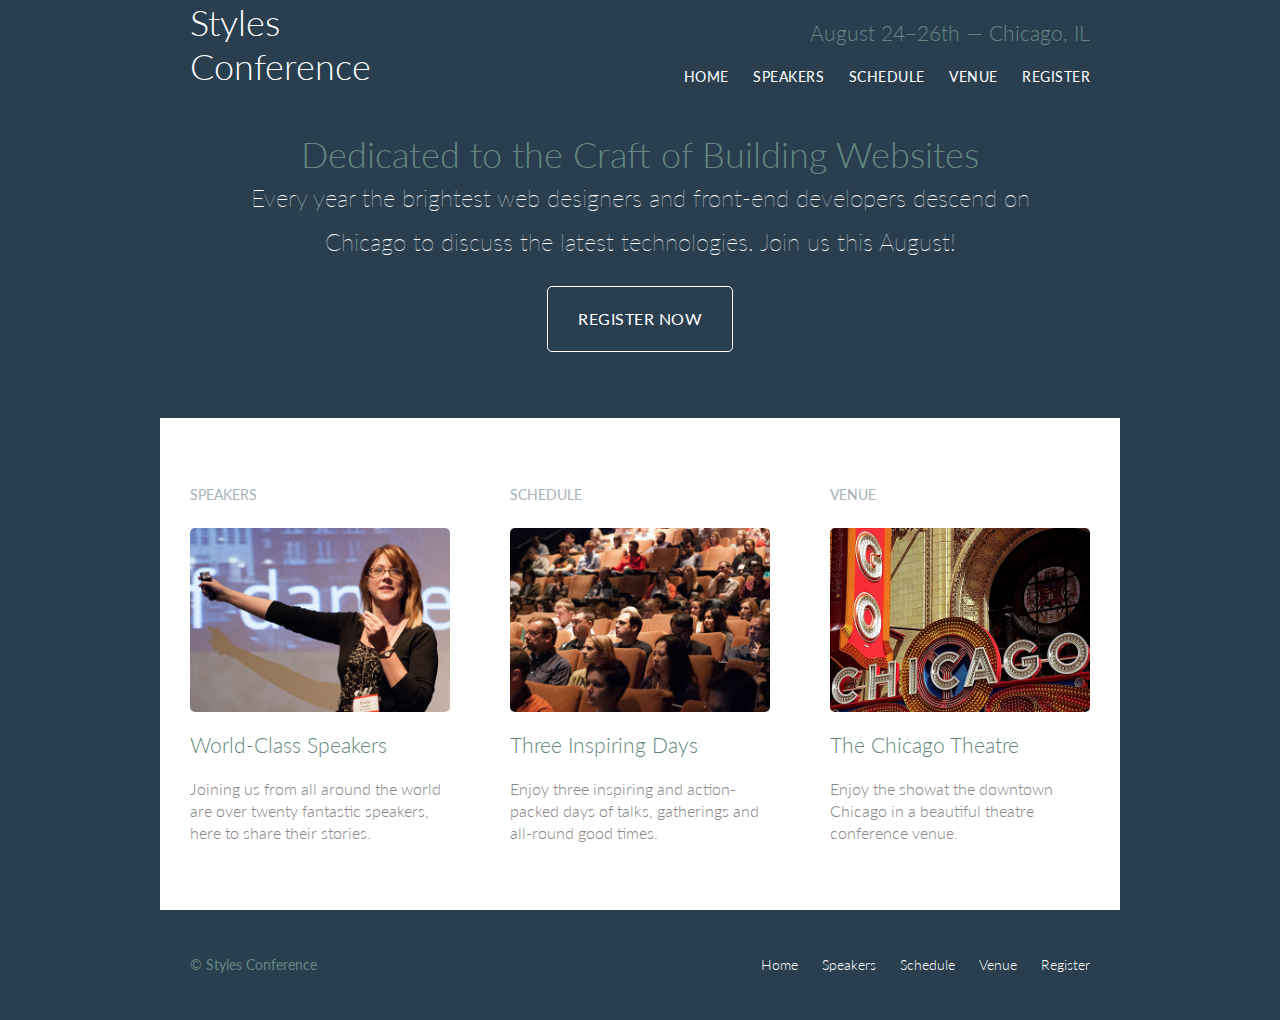
<file: index.html>
<!DOCTYPE html>
<html lang="en">
    <head>
        <link rel="stylesheet" href="assets\stylesheets\style.css">
        <meta charset="utf-8">
        <title>My first page- Styles Conference</title>
        <link rel="stylesheet" href="http://fonts.googleapis.com/css?family=Lato:100,300,400">
    </head>
    <body >
        <header class="primary-header container">
            <h1><a href="index.html">Styles <br> Conference </a></h1>
            <section class="nav header-right-section">
            <h3 class="tagline">August 24&ndash;26th &mdash; Chicago, IL</h3>
            <nav class="nav primary-nav">
              <ul>
            <li><a href="index.html">Home</a></li>
            <li><a href="speakers.html">Speakers</a></li>
            <li><a href="schedule.html">Schedule</a></li>
            <li><a href="venue.html">Venue</a></li>
            <li><a href="register.html">Register</a></li>
            </ul>
            </nav>
            </section>
        </header>
 
    <section class="hero container">
  <h2>Dedicated to the Craft of Building Websites</h2>
  <p>Every year the brightest web designers and front-end developers descend on Chicago to discuss the latest technologies. Join us this August!</p>
  <a href="register.html" class="btn btn-alt">Register Now</a>
</section>
<section class="container section-group row">
    <section class="teaser container">
        <a href="speakers.html">
      <h5>Speakers</h5>
      <img src="assets/images/home/speakers.jpg" alt="Professional Speaker">
      <h3>World-Class Speakers</h3>
        </a>
      <p>Joining us from all around the world are over twenty fantastic speakers, here to share their stories.</p>
    </section>
    <section class="teaser container">
        <a href="schedule.html">
        <h5>Schedule</h5>
        <img src="assets/images/home/schedule.jpg" alt="Schedule of Program">
        <h3>Three Inspiring Days</h3>
        </a>
        <p>Enjoy three inspiring and action-packed days of talks, gatherings and all-round good times.</p>
      </section>
      <section class="teaser container">
        <a href="venue.html">
        <h5>Venue</h5>
        <img src="assets/images/home/venue.jpg" alt="Venue of the program">
        <h3>The Chicago Theatre</h3>
        </a>
        <p>Enjoy the showat the downtown Chicago in a beautiful theatre conference venue.</p>
      </section>
  
  
  </section>
  <footer class="container primary-footer">
    <small>&copy; Styles Conference</small>
    <nav class="nav">
      <ul>
        <li><a href="index.html">Home</a></li>
        <li><a href="speakers.html">Speakers</a></li>
        <li><a href="schedule.html">Schedule</a></li>
        <li><a href="venue.html">Venue</a></li>
        <li><a href="register.html">Register</a></li>
        </ul>
    </nav>

  </footer>

  <!-- <div class="hotdog">
    <p>...</p>
    <p>...</p>
    <p class="mustard">...</p>
  </div> -->

       </body>
</html>
</file>
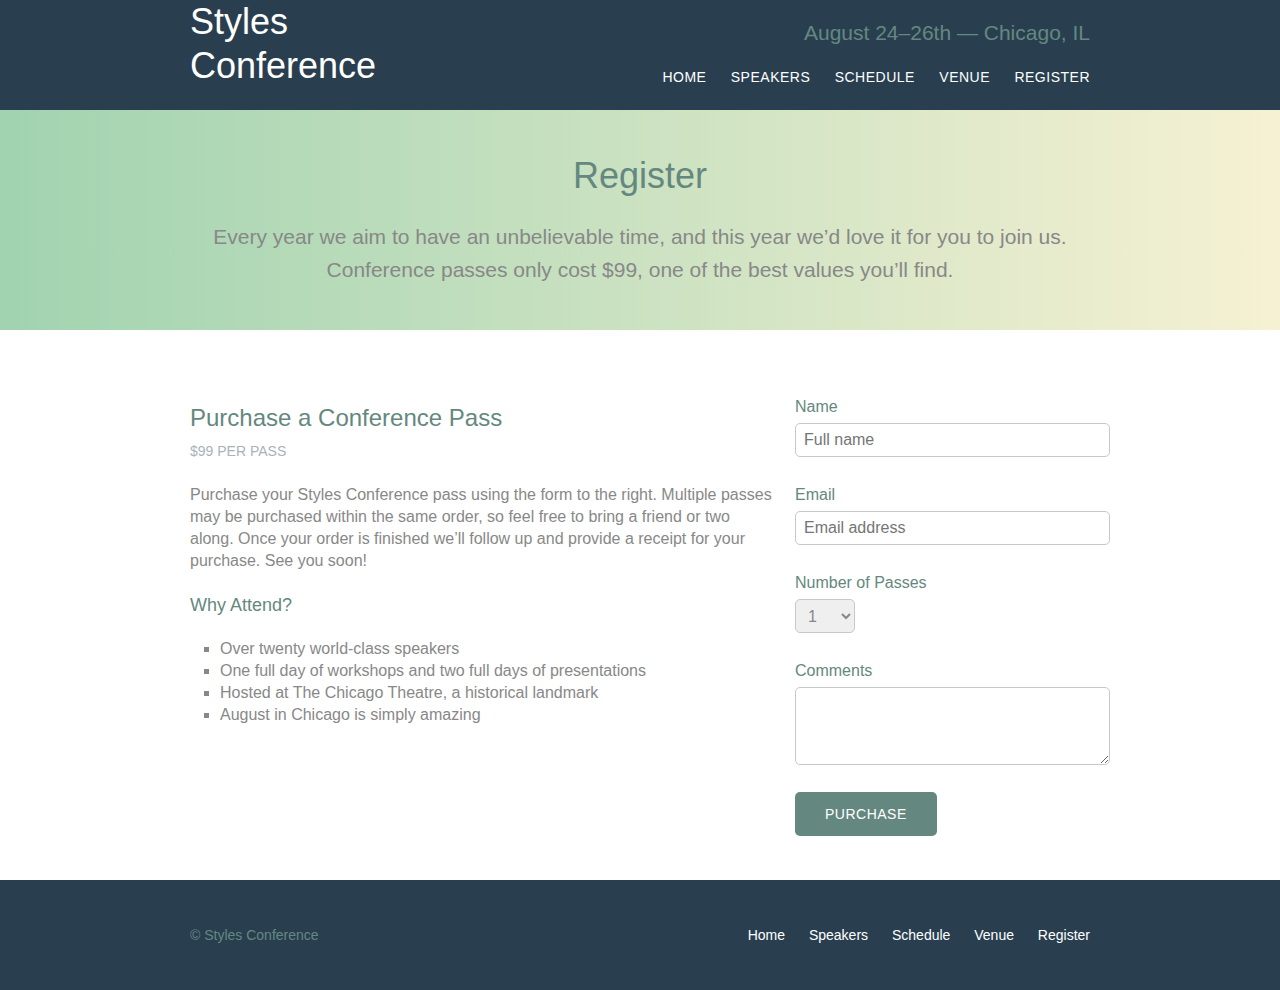
<file: register.html>
<!DOCTYPE html>
<html lang="en">
<head>
    <link rel="stylesheet" href="assets\stylesheets\style.css">
    <meta charset="UTF-8">
    <meta http-equiv="X-UA-Compatible" content="IE=edge">
    <meta name="viewport" content="width=device-width, initial-scale=1.0">
    <title>Register</title>
</head>
<body>
    <header class="primary-header container">
        <h1><a href="index.html">Styles <br> Conference </a></h1>
        <section class="nav header-right-section">
        <h3 class="tagline">August 24&ndash;26th &mdash; Chicago, IL</h3>
        <nav class="nav primary-nav">
            <ul>
                <li><a href="index.html">Home</a></li>
                <li><a href="speakers.html">Speakers</a></li>
                <li><a href="schedule.html">Schedule</a></li>
                <li><a href="venue.html">Venue</a></li>
                <li><a href="register.html">Register</a></li>
                </ul>
        </nav>
        </section>
    </header>

    <section class="row-alt">
        <div class="lead container">
      
          <h1>Register</h1>
      
          <p>Every year we aim to have an unbelievable time, and this year we’d love it for you to join us. Conference passes only cost $99, one of the best values you’ll find.</p>
        
        </div>
      </section>


      <section class="row">
        <section class="register-grid container">
            <div>
                <h2>Purchase a Conference Pass</h2>
                <h5>$99 per Pass</h5>
              
                <p>Purchase your Styles Conference pass using the form to the right. Multiple passes may be purchased within the same order, so feel free to bring a friend or two along. Once your order is finished we&#8217;ll follow up and provide a receipt for your purchase. See you soon!</p>
              
                <h4>Why Attend?</h4>
              
                <ul class="why-attend">
                <li>Over twenty world-class speakers</li>
                  <li>One full day of workshops and two full days of presentations</li>
                  <li>Hosted at The Chicago Theatre, a historical landmark</li>
                  <li>August in Chicago is simply amazing</li>
                </ul>
              
            </div>
            <div>
                <form action="#" method="post">

                    <fieldset class="register-group">
                  
                      <label>
                        Name
                        <input type="text" name="name" placeholder="Full name" required>
                      </label>
                  
                      <label>
                        Email
                        <input type="email" name="email" placeholder="Email address" required>
                      </label>
                  
                      <label>
                        Number of Passes
                        <select name="quantity" required>
                          <option value="1" selected>1</option>
                          <option value="2">2</option>
                          <option value="3">3</option>
                          <option value="4">4</option>
                          <option value="5">5</option>
                        </select>
                      </label> 

                      <label>
                        Comments
                        <textarea name="comments"></textarea>
                      </label>
                  
                    </fieldset>
                  
                    <input class="btn btn-default" type="submit" name="submit" value="Purchase">
                  
                  </form>
            </div>
        </section>
      </section>

    <footer class="container primary-footer">
        <small>&copy; Styles Conference</small>
        <nav class="nav">
            <ul>
                <li><a href="index.html">Home</a></li>
                <li><a href="speakers.html">Speakers</a></li>
                <li><a href="schedule.html">Schedule</a></li>
                <li><a href="venue.html">Venue</a></li>
                <li><a href="register.html">Register</a></li>
                </ul>
        </nav>
      </footer>
</body>
</html>
</file>
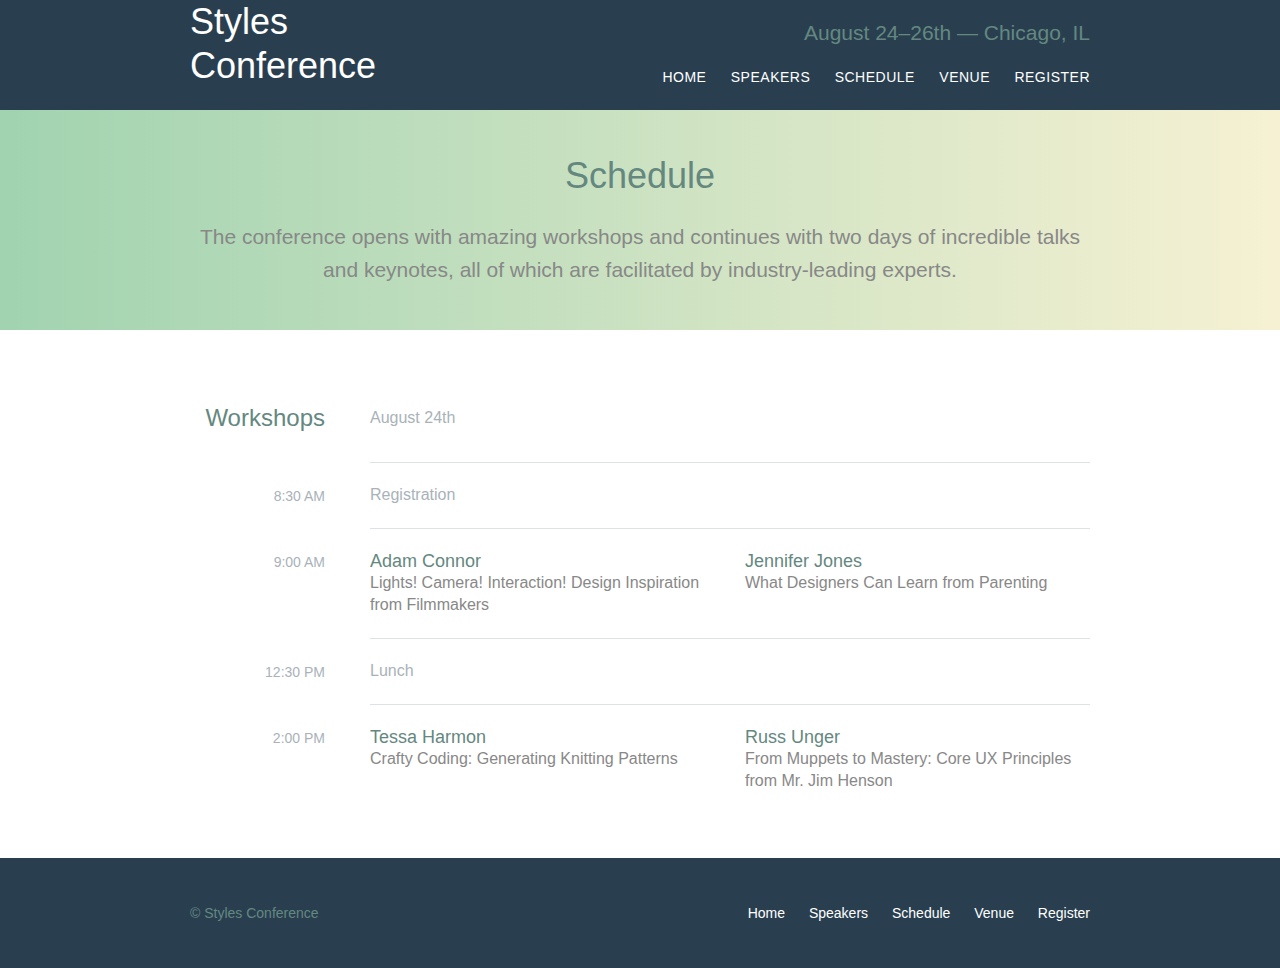
<file: schedule.html>
<!DOCTYPE html>
<html lang="en">
<head>
    <link rel="stylesheet" href="assets\stylesheets\style.css">
    <meta charset="UTF-8">
    <meta http-equiv="X-UA-Compatible" content="IE=edge">
    <meta name="viewport" content="width=device-width, initial-scale=1.0">
    <title>Schedule</title>
</head>
<body>
    <header class="primary-header container">
        <h1><a href="index.html">Styles <br> Conference </a></h1>
        <section class="nav header-right-section">
        <h3 class="tagline">August 24&ndash;26th &mdash; Chicago, IL</h3>
        <nav class="nav primary-nav">
            <ul>
                <li><a href="index.html">Home</a></li>
                <li><a href="speakers.html">Speakers</a></li>
                <li><a href="schedule.html">Schedule</a></li>
                <li><a href="venue.html">Venue</a></li>
                <li><a href="register.html">Register</a></li>
                </ul>
        </nav>
        </section>
    </header>

    <section class="row-alt">
        <div class="lead container">
      
          <h1>Schedule</h1>
      
          <p>The conference opens with amazing workshops and continues with two days of incredible talks and keynotes, all of which are facilitated by industry-leading experts.</p>
       
        </div>
      </section>

      <section class="row">
        <div class="container">
            <table>
                <thead>
                  <tr>
                    <th scope="row">
                      Workshops
                    </th>
                    <td colspan="2" class="schedule-offset">
                      August 24th
                    </td>
                  </tr>
                </thead>
                <tbody>
                  <tr>
                    <th scope="row">
                      <time datetime="08:30:00">8:30 AM</time>
                    </th>
                    <td colspan="2" class="schedule-offset">
                      Registration
                    </td>
                  </tr>
                  <tr>
                    <th scope="row">
                      <time datetime="09:00:00">9:00 AM</time>
                    </th>
                    <td>
                      <a href="speakers.html#adam-connor">
                        <h4>Adam Connor</h4>
                        Lights! Camera! Interaction! Design Inspiration from Filmmakers
                      </a>
                    </td>
                    <td>
                      <a href="speakers.html#jennifer-jones">
                        <h4>Jennifer Jones</h4>
                        What Designers Can Learn from Parenting
                      </a>
                    </td>
                  </tr>
                  <tr>
                    <th scope="row">
                      <time datetime="12:30:00">12:30 PM</time>
                    </th>
                    <td colspan="2" class="schedule-offset">
                      Lunch
                    </td>
                  </tr>
                  <tr>
                    <th scope="row">
                      <time datetime="14:00">2:00 PM</time>
                    </th>
                    <td>
                      <a href="speakers.html#tessa-harmon">
                        <h4>Tessa Harmon</h4>
                        Crafty Coding: Generating Knitting Patterns
                      </a>
                    </td>
                    <td>
                      <a href="speakers.html#russ-unger">
                        <h4>Russ Unger</h4>
                        From Muppets to Mastery: Core UX Principles from Mr. Jim Henson
                      </a>
                    </td>
                  </tr>
                </tbody>
              </table>           
        </div>
      </section>

    <footer class="container primary-footer">
        <small>&copy; Styles Conference</small>
        <nav class="nav">
            <ul>
                <li><a href="index.html">Home</a></li>
                <li><a href="speakers.html">Speakers</a></li>
                <li><a href="schedule.html">Schedule</a></li>
                <li><a href="venue.html">Venue</a></li>
                <li><a href="register.html">Register</a></li>
                </ul>
        </nav>
    
      </footer>
</body>
</html>
</file>
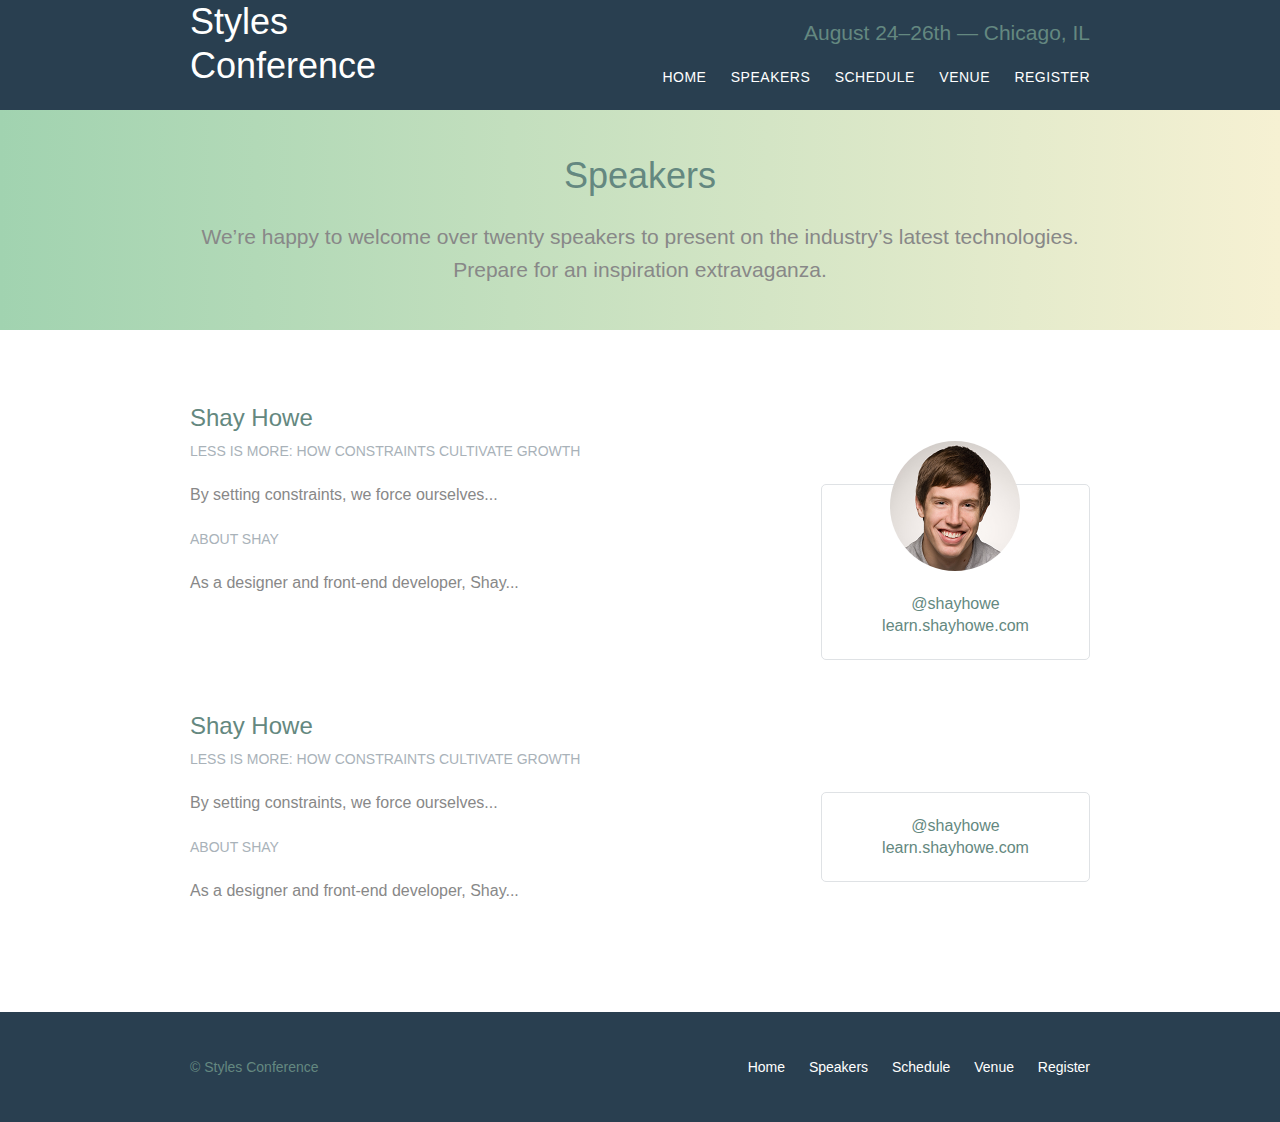
<file: speakers.html>
<!DOCTYPE html>
<html lang="en">
<head>
    <link rel="stylesheet" href="assets\stylesheets\style.css">
    <meta charset="UTF-8">
    <meta http-equiv="X-UA-Compatible" content="IE=edge">
    <meta name="viewport" content="width=device-width, initial-scale=1.0">
    <title>Speakers</title>
</head>
<body>
    <header class="primary-header container">
        <h1><a href="index.html">Styles <br> Conference </a></h1>
        <section class="nav header-right-section">
        <h3 class="tagline">August 24&ndash;26th &mdash; Chicago, IL</h3>
        <nav class="nav primary-nav">
            <ul>
                <li><a href="index.html">Home</a></li>
                <li><a href="speakers.html">Speakers</a></li>
                <li><a href="schedule.html">Schedule</a></li>
                <li><a href="venue.html">Venue</a></li>
                <li><a href="register.html">Register</a></li>
                </ul>
        </nav>
        </section>
    </header>

    <section class="row-alt">
        <div class="lead container">
      
          <h1>Speakers</h1>
      
          <p>We&#8217;re happy to welcome over twenty speakers to present on the industry&#8217;s latest technologies. Prepare for an inspiration extravaganza.</p>
        
        </div>
      </section>
      <section class="row">
        <section id="shay-howe" class="grid speaker container">
            <div class="col-2-3">
             <h2>Shay Howe</h2>
             <h5>Less Is More: How Constraints Cultivate Growth</h5>
             
             <p>By setting constraints, we force ourselves...</p>
             
             <h5>About Shay</h5>
         
             <p>As a designer and front-end developer, Shay...</p>
            </div>
             <aside class="col-1-3">
                <div class="speaker-info">
                    <img src="assets/images/speakers/shay-howe.jpg" alt="Shay-howe">
                    <ul>
                      <li><a href="https://twitter.com/shayhowe">@shayhowe</a></li>
                      <li><a href="http://learn.shayhowe.com/">learn.shayhowe.com</a></li>
                    </ul>
                  </div>
            </aside>
                    
        </section>
        <section id="shay-howe" class="grid speaker container">
            <div class="col-2-3">
             <h2>Shay Howe</h2>
             <h5>Less Is More: How Constraints Cultivate Growth</h5>
             
             <p>By setting constraints, we force ourselves...</p>
             
             <h5>About Shay</h5>
         
             <p>As a designer and front-end developer, Shay...</p>
            </div>
             <aside class="col-1-3">
                <div class="speaker-info">

                    <ul>
                      <li><a href="https://twitter.com/shayhowe">@shayhowe</a></li>
                      <li><a href="http://learn.shayhowe.com/">learn.shayhowe.com</a></li>
                    </ul>
                  </div>
            </aside>
            
           
        </section>
      </section>

    <footer class="container primary-footer">
        <small>&copy; Styles Conference</small>
        <nav class="nav">
            <ul>
                <li><a href="index.html">Home</a></li>
                <li><a href="speakers.html">Speakers</a></li>
                <li><a href="schedule.html">Schedule</a></li>
                <li><a href="venue.html">Venue</a></li>
                <li><a href="register.html">Register</a></li>
            </ul>
        </nav>
    
      </footer>
</body>
</html>
</file>
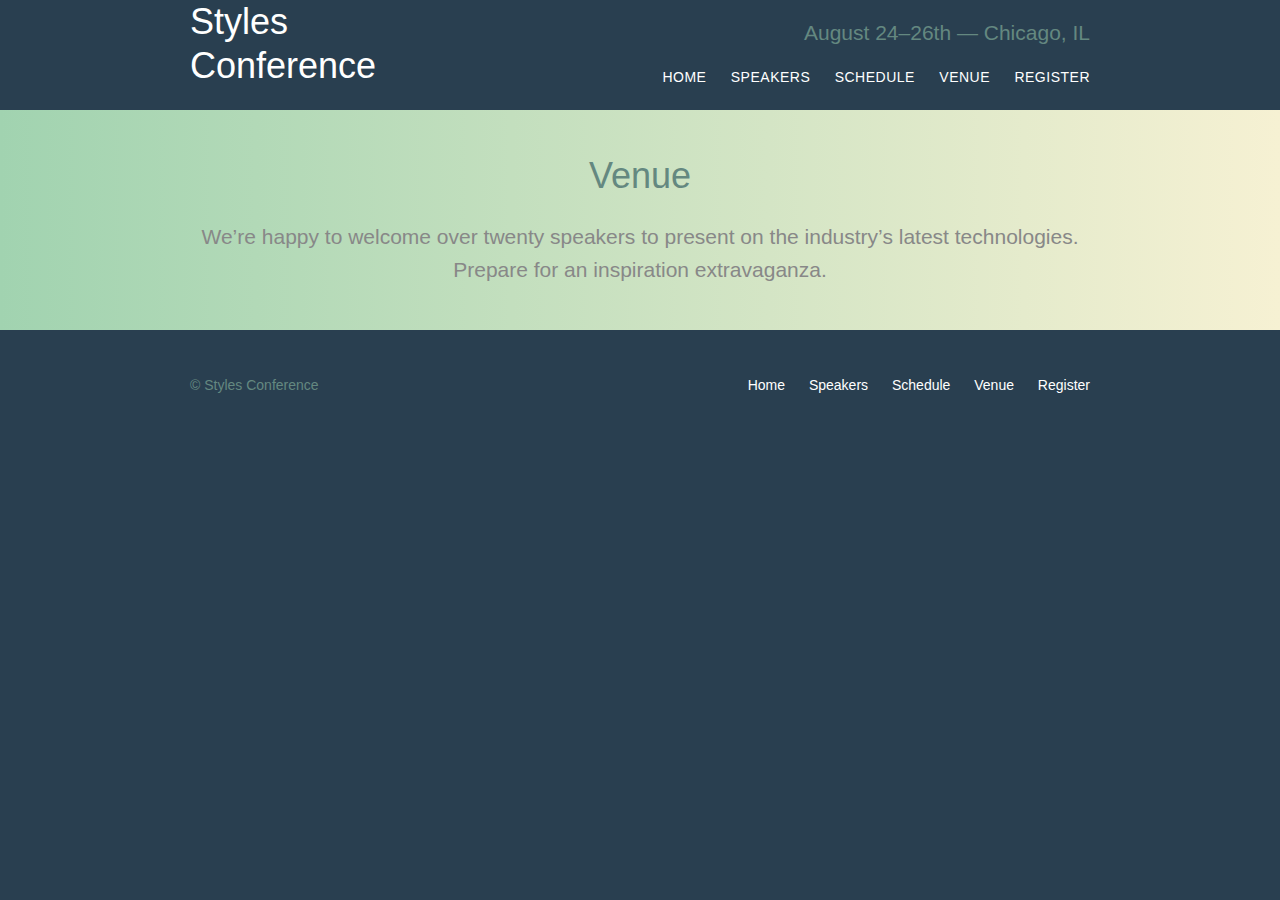
<file: venue.html>
<!DOCTYPE html>
<html lang="en">
<head>
    <link rel="stylesheet" href="assets\stylesheets\style.css">
    <meta charset="UTF-8">
    <meta http-equiv="X-UA-Compatible" content="IE=edge">
    <meta name="viewport" content="width=device-width, initial-scale=1.0">
    <title>Venue</title>
</head>
<body>
    <header class="primary-header container">
        <h1><a href="index.html">Styles <br> Conference </a></h1>
        <section class="nav header-right-section">
        <h3 class="tagline">August 24&ndash;26th &mdash; Chicago, IL</h3>
        <nav class="nav primary-nav">
            <ul>
                <li><a href="index.html">Home</a></li>
                <li><a href="speakers.html">Speakers</a></li>
                <li><a href="schedule.html">Schedule</a></li>
                <li><a href="venue.html">Venue</a></li>
                <li><a href="register.html">Register</a></li>
                </ul>
        </nav>
        </section>
    </header>

    <section class="row-alt">
        <div class="lead container">
      
          <h1>Venue</h1>
      
          <p>We&#8217;re happy to welcome over twenty speakers to present on the industry&#8217;s latest technologies. Prepare for an inspiration extravaganza.</p>
        
        </div>
      </section>

    <footer class="container primary-footer">
        <small>&copy; Styles Conference</small>
        <nav class="nav">
            <ul>
                <li><a href="index.html">Home</a></li>
                <li><a href="speakers.html">Speakers</a></li>
                <li><a href="schedule.html">Schedule</a></li>
                <li><a href="venue.html">Venue</a></li>
                <li><a href="register.html">Register</a></li>
                </ul>
        </nav>
    
      </footer>
</body>
</html>
</file>
